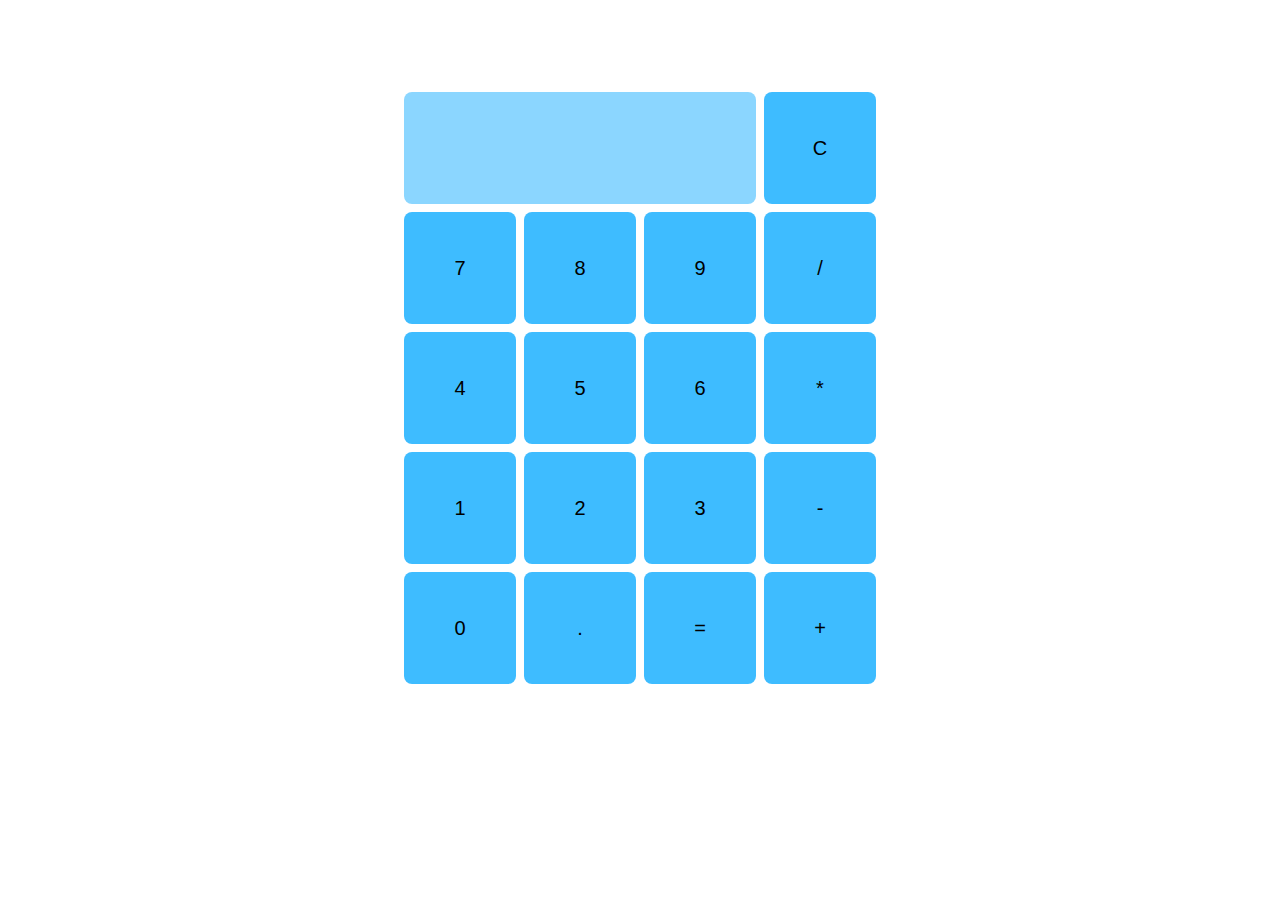
<file: calculator/index.html>
<!DOCTYPE html>
<html lang="en">
  <head>
    <meta charset="UTF-8" />
    <meta http-equiv="X-UA-Compatible" content="IE=edge" />
    <meta name="viewport" content="width=device-width, initial-scale=1.0" />
    <title>Calculator</title>
    <link rel="stylesheet" href="styles.css" />
  </head>
  <body>
    <div class="calc-container">
      <div class="calc-result"></div>
      <button class="calc-buttons">C</button>

      <button class="calc-buttons">7</button>
      <button class="calc-buttons">8</button>
      <button class="calc-buttons">9</button>
      <button class="calc-buttons">/</button>

      <button class="calc-buttons">4</button>
      <button class="calc-buttons">5</button>
      <button class="calc-buttons">6</button>
      <button class="calc-buttons">*</button>

      <button class="calc-buttons">1</button>
      <button class="calc-buttons">2</button>
      <button class="calc-buttons">3</button>
      <button class="calc-buttons">-</button>

      <button class="calc-buttons">0</button>
      <button class="calc-buttons">.</button>
      <button class="calc-buttons">=</button>
      <button class="calc-buttons">+</button>
    </div>

    <script type="module" src="./app.js"></script>
  </body>
</html>
</file>
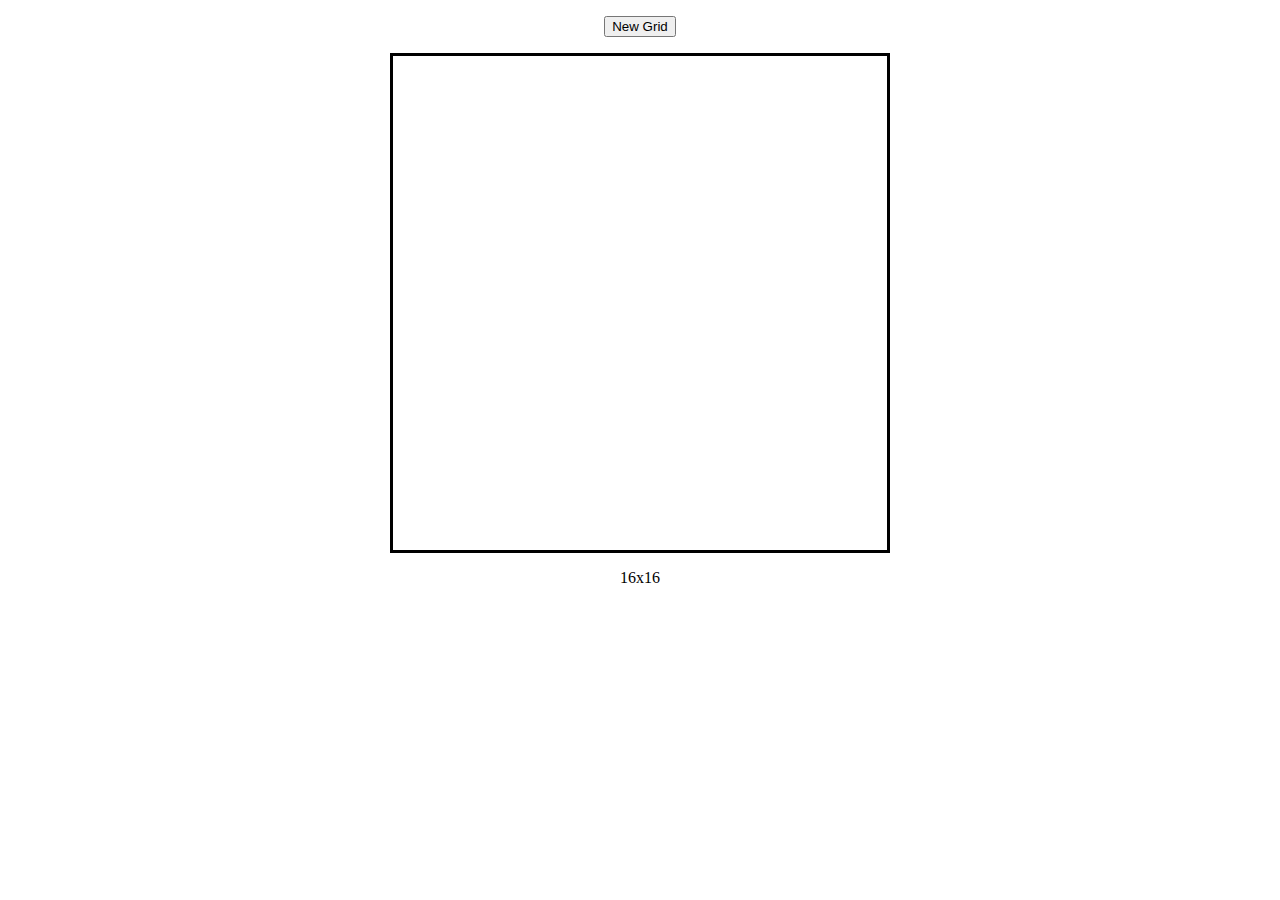
<file: etch-a-sketch/index.html>
<!DOCTYPE html>
<html lang="en">
  <head>
    <meta charset="UTF-8" />
    <meta http-equiv="X-UA-Compatible" content="IE=edge" />
    <meta name="viewport" content="width=device-width, initial-scale=1.0" />
    <title>Etch-A-Sketch</title>
    <link rel="stylesheet" href="./styles.css" />
  </head>
  <body>
    <div class="grid-container">
      <button class="popup">New Grid</button>
      <div class="grid"></div>
    </div>
    <script type="module" src="./app.js"></script>
  </body>
</html>
</file>
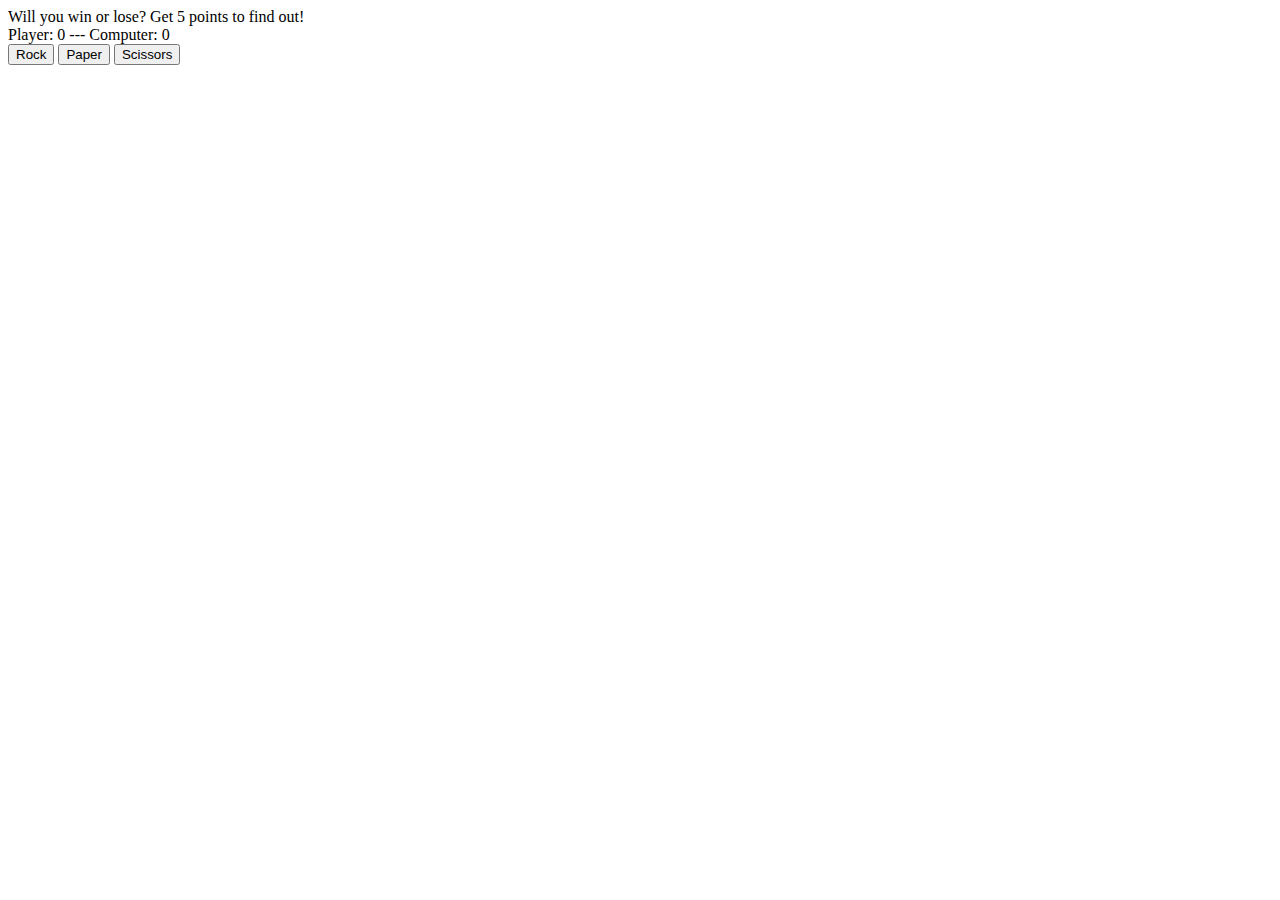
<file: rock-paper-scissors/index.html>
<!DOCTYPE html>
<html lang="en">
  <head>
    <meta charset="UTF-8" />
    <meta http-equiv="X-UA-Compatible" content="IE=edge" />
    <meta name="viewport" content="width=device-width, initial-scale=1.0" />
    <title>Rock Paper Scissors</title>
  </head>
  <body>
    <div class="results">Will you win or lose? Get 5 points to find out!</div>
    <div class="scores">Player: 0 --- Computer: 0</div>
    <button class="choice-btns">Rock</button>
    <button class="choice-btns">Paper</button>
    <button class="choice-btns">Scissors</button>
    <script src="./app.js"></script>
  </body>
</html>
</file>
<file: calculator/styles.css>
* {
  box-sizing: border-box;
}

body {
  display: flex;
  justify-content: center;
  align-items: center;
  padding: 5rem;
}

.calc-buttons {
  background-color: rgb(62, 188, 255);
  width: 7rem;
  height: 7rem;
  text-align: center;
  border-radius: 0.5rem;
  border: none;
  margin: 0.25rem;
  font-size: 1.25rem;
}

.calc-buttons:hover {
  background-color: rgb(2, 166, 255);
  cursor: pointer;
}

.calc-result {
  display: flex;
  align-items: center;
  justify-content: flex-end;
  padding-right: 1rem;
  background-color: rgb(139, 214, 255);
  text-align: center;
  border-radius: 0.5rem;
  border: none;
  margin: 0.25rem;
  font-size: 2rem;
  grid-area: 1 / 1 / span 1 / span 3;
}

.calc-container {
  display: grid;
  grid-template-columns: auto auto auto auto;
}
</file>
<file: etch-a-sketch/styles.css>
* {
  box-sizing: border-box;
}

.grid-container {
  display: flex;
  flex-direction: column;
  justify-content: center;
  align-items: center;
  margin: 1rem;
}

.grid {
  display: grid;
  width: 500px;
  height: 500px;
  margin: 1rem;
  border: solid;
}

.square:hover {
  background-color: black;
}
</file>
